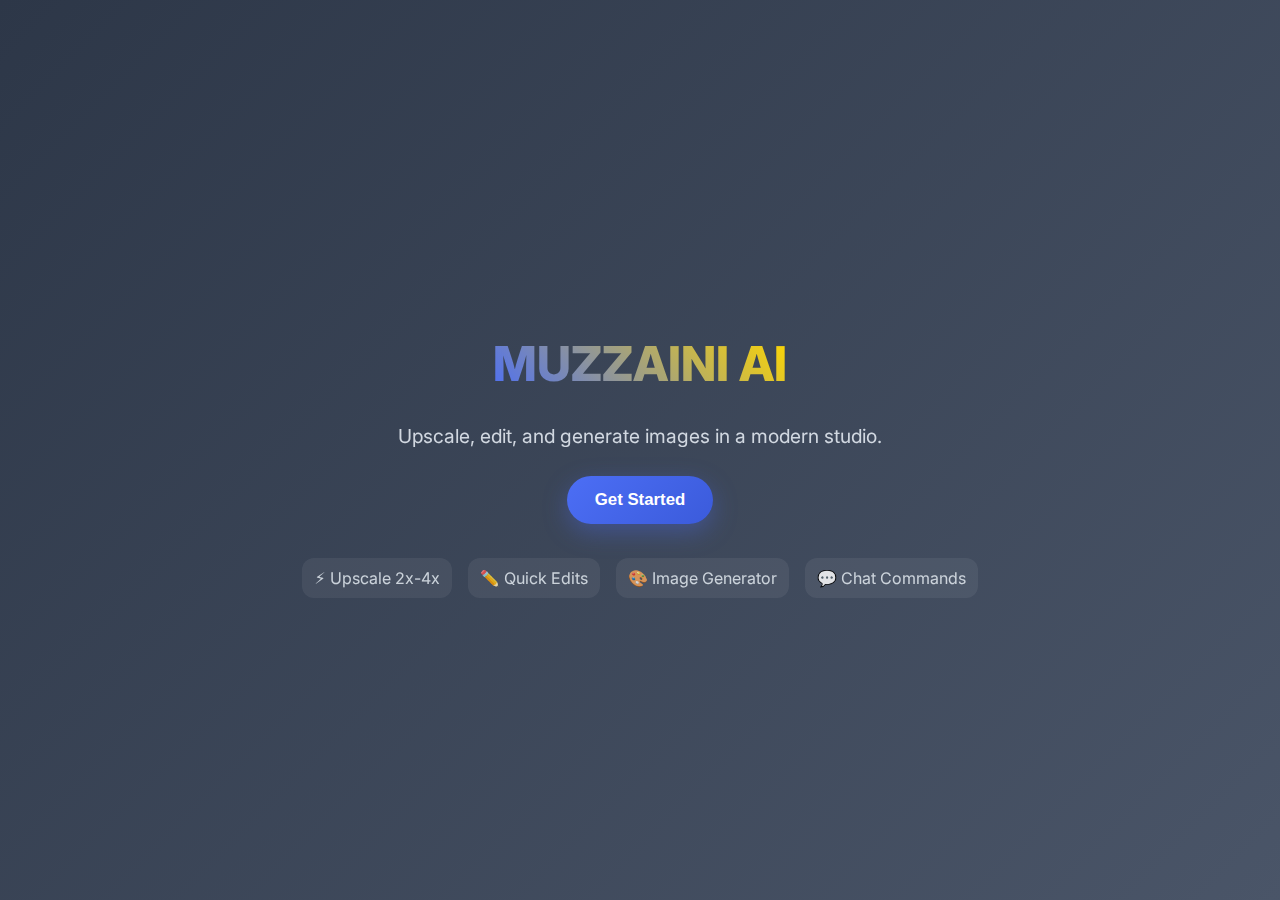
<file: index.html>
<!DOCTYPE html>
<html lang="en">
<head>
  <meta charset="utf-8" />
  <meta name="viewport" content="width=device-width, initial-scale=1.0" />
  <title>MuzScale — MUZZAINI AI Upscaler & Studio</title>
  <link rel="preconnect" href="https://fonts.googleapis.com" />
  <link rel="preconnect" href="https://fonts.gstatic.com" crossorigin />
  <link href="https://fonts.googleapis.com/css2?family=Inter:wght@400;500;600;700&display=swap" rel="stylesheet" />
  <link rel="icon" href="https://fav.farm/🖼️" />
  <style>
    :root{ --bg:#0b0f14; --panel:#111723; --panel-2:#0e1420; --text:#e6edf3; --muted:#9fb0c3; --brand:#7aa2f7; --brand-2:#5b8ff0; --accent:#a6da95; --danger:#f7768e; --border:#1b2433; --chip:#1a2231; --shadow:0 10px 30px rgba(0,0,0,.35);} *{box-sizing:border-box}
    html,body{height:100%}
    body{margin:0; font-family:Inter,system-ui,-apple-system,Segoe UI,Roboto,Arial,Helvetica,sans-serif; color:var(--text); background:radial-gradient(1200px 800px at 75% -10%, #142034 0%, #0b0f14 60%) fixed, var(--bg);} a{color:var(--brand); text-decoration:none}
    .app{display:flex; flex-direction:column; min-height:100vh}
    header.appbar{position:sticky; top:0; z-index:10; backdrop-filter:saturate(120%) blur(6px); background:rgba(17,23,35,.85); border-bottom:1px solid var(--border)}
    .appbar .inner{max-width:1200px; margin:0 auto; padding:14px 20px; display:flex; align-items:center; gap:14px}
    .logo{display:flex; align-items:center; gap:10px; font-weight:700; letter-spacing:.2px}
    .logo .mark{width:28px; height:28px; display:grid; place-items:center; border-radius:8px; background:linear-gradient(135deg, var(--brand), var(--accent)); box-shadow:var(--shadow)} .logo span{font-size:18px}
    .tag{color:var(--muted); font-weight:500; margin-left:auto}
    main{flex:1}
    .container{max-width:1200px; margin:0 auto; padding:24px; display:grid; grid-template-columns: 280px 1fr 320px; gap:18px}
    @media (max-width: 1100px){ .container{grid-template-columns: 1fr; gap:16px} }
    .panel{background:linear-gradient(180deg, var(--panel), var(--panel-2)); border:1px solid var(--border); border-radius:14px; box-shadow:var(--shadow)} .panel h3{margin:0 0 10px 0; font-size:14px; letter-spacing:.3px; color:var(--muted)} .panel .body{padding:16px}
    .tools{display:flex; flex-direction:column; gap:10px}
    .tool-row{display:flex; gap:10px; flex-wrap:wrap}
    .btn{appearance:none; border:1px solid var(--border); color:var(--text); background:var(--chip); padding:10px 12px; border-radius:10px; cursor:pointer; display:inline-flex; align-items:center; gap:8px; font-weight:600; transition:.15s transform, .15s background, .15s border-color}
    .btn:hover{transform:translateY(-1px); border-color:#2a3750}
    .btn:disabled{opacity:.5; cursor:not-allowed}
    .btn.primary{background:linear-gradient(180deg, var(--brand), var(--brand-2)); border-color:#3c6bd9}
    .btn.success{background:linear-gradient(180deg, #79d08b, var(--accent)); color:#08140c; border-color:#6bc680}
    .btn.icon{width:42px; justify-content:center}
    .btn .tip{color:var(--muted); font-weight:500}
    .workbench{position:relative; min-height:420px; display:grid; place-items:center; overflow:hidden}
    .dropzone{border:1.5px dashed #2a3750; background:rgba(20,28,42,.35); color:var(--muted); padding:42px 18px; border-radius:14px; text-align:center; width:min(720px, 100%); cursor:pointer}
    .dropzone .big{font-size:48px; margin-bottom:6px}
    .preview-wrap{width:100%; height:100%; display:none; position:relative}
    canvas#canvas{max-width:100%; max-height:70vh; border-radius:10px; background:#0a0f17}
    .toolbar{position:absolute; bottom:14px; left:50%; transform:translateX(-50%); display:flex; gap:8px; background:rgba(15,21,33,.7); border:1px solid var(--border); padding:8px; border-radius:12px; backdrop-filter:blur(6px); box-shadow:var(--shadow)}
    .props{display:flex; flex-direction:column; gap:18px}
    .field{display:grid; grid-template-columns:1fr auto; align-items:center; gap:10px}
    .field label{color:var(--muted); font-size:13px}
    .field input[type=range]{width:100%}
    .chips{display:flex; flex-wrap:wrap; gap:8px}
    .footer{max-width:1200px; margin:0 auto; padding:18px 24px; color:var(--muted); border-top:1px solid var(--border)}
    .kbd{font-family:ui-monospace, SFMono-Regular, Menlo, Monaco, Consolas, "Liberation Mono", "Courier New", monospace; background:#0c1422; border:1px solid var(--border); padding:0 6px; border-radius:6px}
    /* MUZZAINI AI Landing + Modals + Image Generator */
    .loading-screen{position:fixed;top:0;left:0;width:100%;height:100%;background:linear-gradient(135deg,#2d3748,#4a5568);display:none;flex-direction:column;justify-content:center;align-items:center;z-index:9999;transition:opacity .5s ease-out}
    .loading-screen.show{display:flex}
    .loading-screen.fade-out{opacity:0;pointer-events:none}
    .loader{width:80px;height:80px;border:4px solid rgba(255,255,255,.1);border-left:4px solid #4c6ef5;border-radius:50%;animation:spin 1s linear infinite;margin-bottom:30px}
    @keyframes spin{to{transform:rotate(360deg)}}
    .loading-text{font-size:1.5rem;margin-bottom:10px;background:linear-gradient(45deg,#4c6ef5,#ffd700);-webkit-background-clip:text;-webkit-text-fill-color:transparent;background-clip:text;font-weight:600}
    .loading-subtitle{font-size:1rem;color:#e2e8f0;opacity:.7;animation:pulse 2s ease-in-out infinite}
    @keyframes pulse{0%,100%{opacity:.7}50%{opacity:1}}
    .progress-bar{width:200px;height:4px;background:rgba(255,255,255,.1);border-radius:2px;margin-top:20px;overflow:hidden}
    .progress-fill{height:100%;background:linear-gradient(90deg,#4c6ef5,#ffd700);width:0;border-radius:2px;animation:loadProgress 2.5s ease-out forwards}
    @keyframes loadProgress{0%{width:0}25%{width:30%}50%{width:60%}75%{width:85%}100%{width:100%}}
    .landing-page{display:flex;flex-direction:column;align-items:center;justify-content:center;min-height:100vh;background:linear-gradient(135deg,#2d3748,#4a5568);text-align:center;padding:40px}
    .landing-title{font-size:3rem;font-weight:800;margin-bottom:12px;background:linear-gradient(45deg,#4c6ef5,#ffd700);-webkit-background-clip:text;-webkit-text-fill-color:transparent;background-clip:text}
    .landing-subtitle{font-size:1.2rem;margin-bottom:28px;color:#e2e8f0;opacity:.9}
    .get-started-btn{padding:14px 28px;font-size:1.05rem;background:linear-gradient(135deg,#4c6ef5,#3b5bdb);border:none;border-radius:50px;color:#fff;cursor:pointer;transition:.25s;box-shadow:0 8px 25px rgba(76,110,245,.35);font-weight:700}
    .get-started-btn:hover{transform:translateY(-3px);box-shadow:0 12px 35px rgba(76,110,245,.5);background:linear-gradient(135deg,#3b5bdb,#2948c7)}
    .features-preview{margin-top:34px;display:flex;gap:16px;opacity:.85;flex-wrap:wrap;justify-content:center}
    .feature-icon{font-size:1rem;padding:10px 12px;background:rgba(255,255,255,.08);border-radius:12px;backdrop-filter:blur(10px)}
    .modal-container{position:fixed;top:0;left:0;width:100%;height:100%;background:rgba(0,0,0,.85);display:none;justify-content:center;align-items:center;z-index:10000;padding:16px}
    .modal-form{background:#2d3748;padding:24px;border-radius:14px;width:100%;max-width:520px;text-align:center;box-shadow:0 10px 40px rgba(0,0,0,.5)}
    .modal-form h2{margin-top:0;color:#4c6ef5}
    .modal-form p{color:#a0aec0;margin-bottom:18px}
    .modal-input{width:100%;padding:12px;margin-bottom:12px;border-radius:8px;border:1px solid #4a5568;background:#1a202c;color:#fff;font-size:15px}
    .modal-submit{width:100%;padding:12px 30px;background:#4c6ef5;color:#fff;border:none;border-radius:8px;cursor:pointer;font-size:16px}
    .modal-submit:hover{background:#3b5bdb}
    .skip-btn{background:#6c757d;margin-top:10px}
    .skip-btn:hover{background:#5a6268}
    .app-container{display:none}
    .top-bar{padding:12px 16px;display:flex;justify-content:space-between;align-items:center;background:#111723;border-bottom:1px solid var(--border)}
    .top-bar-btn{padding:10px 16px;background:#4a5568;border:none;border-radius:8px;color:#fff;cursor:pointer;text-decoration:none}
    .logout-btn{background:#c53030}
    .chat-wrapper{max-width:900px;margin:20px auto;display:flex;flex-direction:column;border-radius:16px;background:#131a26;box-shadow:0 8px 30px rgba(0,0,0,.5);height:78vh;overflow:hidden;border:1px solid var(--border)}
    .chat-container{flex:1;padding:14px;overflow-y:auto;background:#0f1521}
    .chat-input{display:flex;gap:10px;padding:12px;background:#101622;border-top:1px solid var(--border)}
    #commandInput{flex:1;border-radius:14px;border:1px solid #2a3750;padding:10px 14px;background:#0d1422;color:#fff}
    .message{display:flex;margin-bottom:12px}
    .user-message{justify-content:flex-end}
    .assistant-message{justify-content:flex-start}
    .message-content{max-width:70%;border-radius:12px;padding:10px 14px}
    .user-message .message-content{background:#4c6ef5}
    .assistant-message .message-content{background:#202b3d}
    .image-generator-wrapper{max-width:900px;margin:20px auto;background:#131a26;border-radius:16px;padding:16px;box-shadow:0 8px 30px rgba(0,0,0,.5);border:1px solid var(--border)}
    #imagePromptInput{width:40%;padding:12px;border-radius:10px;border:1px solid #2a3750;background:#0d1422;color:#fff}
    #imageSizeInput,#imageCountInput{padding:12px;border-radius:10px;border:1px solid #2a3750;background:#0d1422;color:#fff}
    .image-status{background:#101622;text-align:center;padding:10px;font-size:14px;border-radius:10px;border:1px solid var(--border)}
    .spinner{width:20px;height:20px;border:3px solid rgba(255,255,255,.2);border-top-color:#4c6ef5;border-radius:50%;animation:spin 1s linear infinite}
  </style>
</head>
<body>
  <!-- MUZZAINI AI Landing -->
  <section id="landing" class="landing-page">
    <h1 class="landing-title">MUZZAINI AI</h1>
    <p class="landing-subtitle">Upscale, edit, and generate images in a modern studio.</p>
    <button id="startBtn" class="get-started-btn">Get Started</button>
    <div class="features-preview">
      <div class="feature-icon">⚡ Upscale 2x-4x</div>
      <div class="feature-icon">✏️ Quick Edits</div>
      <div class="feature-icon">🎨 Image Generator</div>
      <div class="feature-icon">💬 Chat Commands</div>
    </div>
  </section>

  <!-- MUZZAINI AI Modal (name/email - optional) -->
  <div id="introModal" class="modal-container" role="dialog" aria-modal="true" aria-label="Welcome">
    <div class="modal-form">
      <h2>Welcome to MUZZAINI AI</h2>
      <p>Optionally share your name/email to personalize the studio. You can skip.</p>
      <input id="userName" class="modal-input" placeholder="Your name (optional)" />
      <input id="userEmail" class="modal-input" placeholder="Your email (optional)" />
      <button id="saveIntro" class="modal-submit">Continue</button>
      <button id="skipIntro" class="modal-submit skip-btn">Skip</button>
    </div>
  </div>

  <!-- App Shell -->
  <div class="app" id="appShell" style="display:none">
    <header class="appbar">
      <div class="inner">
        <div class="logo" aria-label="MuzScale logo"><div class="mark">🖼️</div><span>MuzScale</span></div>
        <span class="tag">MUZZAINI AI Studio</span>
      </div>
    </header>

    <main>
      <div class="container">
        <!-- Left tools -->
        <aside class="panel">
          <div class="body tools">
            <h3>Tools</h3>
            <div class="tool-row">
              <button id="flipHBtn" class="btn" title="Flip image horizontally">↔ <span class="tip">Flip H</span></button>
              <button id="flipVBtn" class="btn" title="Flip image vertically">↕ <span class="tip">Flip V</span></button>
              <button id="rotateLeftBtn" class="btn icon" title="Rotate left">↶</button>
              <button id="rotateRightBtn" class="btn icon" title="Rotate right">↷</button>
              <button id="resetBtn" class="btn" title="Reset all edits">↺ <span class="tip">Reset</span></button>
            </div>
            <div class="tool-row">
              <button id="zoomInBtn" class="btn icon" title
</file>
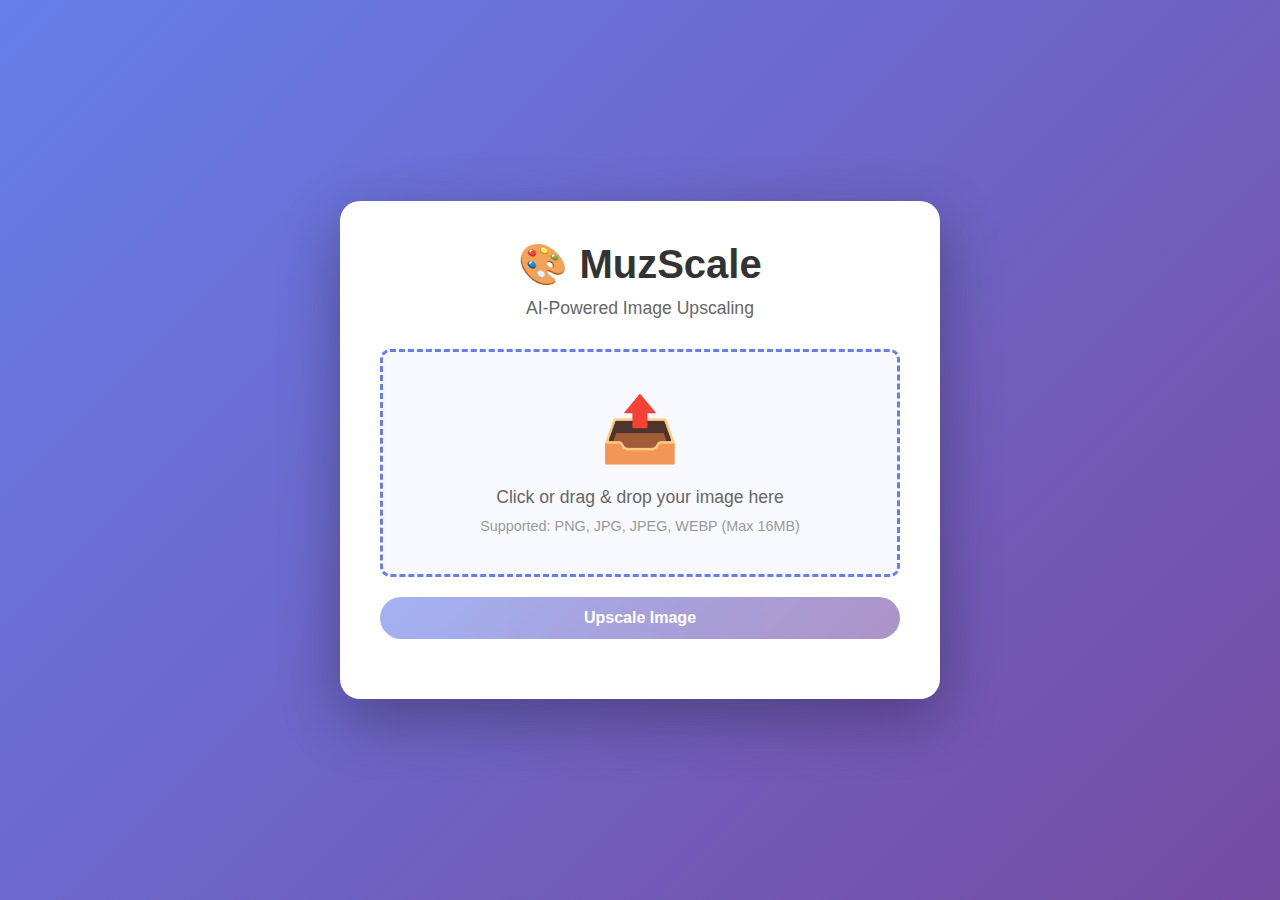
<file: templates/index.html>
<!DOCTYPE html>
<html lang="en">
<head>
    <meta charset="UTF-8">
    <meta name="viewport" content="width=device-width, initial-scale=1.0">
    <title>MuzScale - AI Image Upscaler</title>
    <style>
        * {
            margin: 0;
            padding: 0;
            box-sizing: border-box;
        }
        
        body {
            font-family: 'Segoe UI', Tahoma, Geneva, Verdana, sans-serif;
            background: linear-gradient(135deg, #667eea 0%, #764ba2 100%);
            min-height: 100vh;
            display: flex;
            justify-content: center;
            align-items: center;
            padding: 20px;
        }
        
        .container {
            background: white;
            padding: 40px;
            border-radius: 20px;
            box-shadow: 0 20px 60px rgba(0, 0, 0, 0.3);
            max-width: 600px;
            width: 100%;
        }
        
        h1 {
            color: #333;
            text-align: center;
            margin-bottom: 10px;
            font-size: 2.5em;
        }
        
        .subtitle {
            color: #666;
            text-align: center;
            margin-bottom: 30px;
            font-size: 1.1em;
        }
        
        .upload-area {
            border: 3px dashed #667eea;
            border-radius: 10px;
            padding: 40px;
            text-align: center;
            cursor: pointer;
            transition: all 0.3s ease;
            background: #f8f9ff;
        }
        
        .upload-area:hover {
            border-color: #764ba2;
            background: #f0f1ff;
        }
        
        .upload-area.dragging {
            border-color: #764ba2;
            background: #e8e9ff;
        }
        
        .upload-icon {
            font-size: 4em;
            color: #667eea;
            margin-bottom: 20px;
        }
        
        .upload-text {
            color: #666;
            font-size: 1.1em;
            margin-bottom: 10px;
        }
        
        .file-input {
            display: none;
        }
        
        .btn {
            background: linear-gradient(135deg, #667eea 0%, #764ba2 100%);
            color: white;
            padding: 12px 30px;
            border: none;
            border-radius: 25px;
            font-size: 1em;
            cursor: pointer;
            transition: transform 0.2s;
            margin-top: 20px;
            width: 100%;
            font-weight: bold;
        }
        
        .btn:hover {
            transform: translateY(-2px);
        }
        
        .btn:disabled {
            opacity: 0.6;
            cursor: not-allowed;
            transform: none;
        }
        
        .preview {
            margin-top: 20px;
            text-align: center;
        }
        
        .preview img {
            max-width: 100%;
            border-radius: 10px;
            margin-top: 10px;
            box-shadow: 0 5px 15px rgba(0, 0, 0, 0.2);
        }
        
        .status {
            margin-top: 20px;
            padding: 15px;
            border-radius: 10px;
            text-align: center;
            font-weight: bold;
        }
        
        .status.success {
            background: #d4edda;
            color: #155724;
        }
        
        .status.error {
            background: #f8d7da;
            color: #721c24;
        }
        
        .status.processing {
            background: #d1ecf1;
            color: #0c5460;
        }
        
        .loader {
            border: 4px solid #f3f3f3;
            border-top: 4px solid #667eea;
            border-radius: 50%;
            width: 40px;
            height: 40px;
            animation: spin 1s linear infinite;
            margin: 20px auto;
        }
        
        @keyframes spin {
            0% { transform: rotate(0deg); }
            100% { transform: rotate(360deg); }
        }
    </style>
</head>
<body>
    <div class="container">
        <h1>🎨 MuzScale</h1>
        <p class="subtitle">AI-Powered Image Upscaling</p>
        
        <div class="upload-area" id="uploadArea">
            <div class="upload-icon">📤</div>
            <p class="upload-text">Click or drag & drop your image here</p>
            <p style="color: #999; font-size: 0.9em;">Supported: PNG, JPG, JPEG, WEBP (Max 16MB)</p>
            <input type="file" id="fileInput" class="file-input" accept="image/*">
        </div>
        
        <button class="btn" id="upscaleBtn" disabled>Upscale Image</button>
        
        <div id="status"></div>
        
        <div id="preview" class="preview"></div>
    </div>
    
    <script>
        const uploadArea = document.getElementById('uploadArea');
        const fileInput = document.getElementById('fileInput');
        const upscaleBtn = document.getElementById('upscaleBtn');
        const statusDiv = document.getElementById('status');
        const previewDiv = document.getElementById('preview');
        let selectedFile = null;
        
        // Click to upload
        uploadArea.addEventListener('click', () => fileInput.click());
        
        // File selection
        fileInput.addEventListener('change', (e) => {
            const file = e.target.files[0];
            if (file) {
                handleFile(file);
            }
        });
        
        // Drag and drop
        uploadArea.addEventListener('dragover', (e) => {
            e.preventDefault();
            uploadArea.classList.add('dragging');
        });
        
        uploadArea.addEventListener('dragleave', () => {
            uploadArea.classList.remove('dragging');
        });
        
        uploadArea.addEventListener('drop', (e) => {
            e.preventDefault();
            uploadArea.classList.remove('dragging');
            const file = e.dataTransfer.files[0];
            if (file && file.type.startsWith('image/')) {
                handleFile(file);
            }
        });
        
        function handleFile(file) {
            selectedFile = file;
            upscaleBtn.disabled = false;
            
            // Show preview
            const reader = new FileReader();
            reader.onload = (e) => {
                previewDiv.innerHTML = `
                    <h3>Original Image:</h3>
                    <img src="${e.target.result}" alt="Preview">
                    <p>File: ${file.name} (${(file.size / 1024).toFixed(2)} KB)</p>
                `;
            };
            reader.readAsDataURL(file);
            
            statusDiv.innerHTML = '';
        }
        
        // Upscale button
        upscaleBtn.addEventListener('click', async () => {
            if (!selectedFile) return;
            
            upscaleBtn.disabled = true;
            statusDiv.innerHTML = '<div class="status processing"><div class="loader"></div>Processing your image... This may take a moment.</div>';
            
            const formData = new FormData();
            formData.append('image', selectedFile);
            
            try {
                const response = await fetch('/upscale', {
                    method: 'POST',
                    body: formData
                });
                
                const data = await response.json();
                
                if (data.success) {
                    statusDiv.innerHTML = '<div class="status success">✅ Image upscaled successfully!</div>';
                    
                    // Show download button
                    const downloadBtn = document.createElement('a');
                    downloadBtn.href = `/download/${data.output_filename}`;
                    downloadBtn.className = 'btn';
                    downloadBtn.textContent = '⬇️ Download Upscaled Image';
                    downloadBtn.style.display = 'inline-block';
                    downloadBtn.style.textDecoration = 'none';
                    downloadBtn.style.marginTop = '10px';
                    statusDiv.appendChild(downloadBtn);
                } else {
                    statusDiv.innerHTML = `<div class="status error">❌ Error: ${data.error}</div>`;
                    upscaleBtn.disabled = false;
                }
            } catch (error) {
                statusDiv.innerHTML = `<div class="status error">❌ Error: ${error.message}</div>`;
                upscaleBtn.disabled = false;
            }
        });
    </script>
</body>
</html>
</file>
